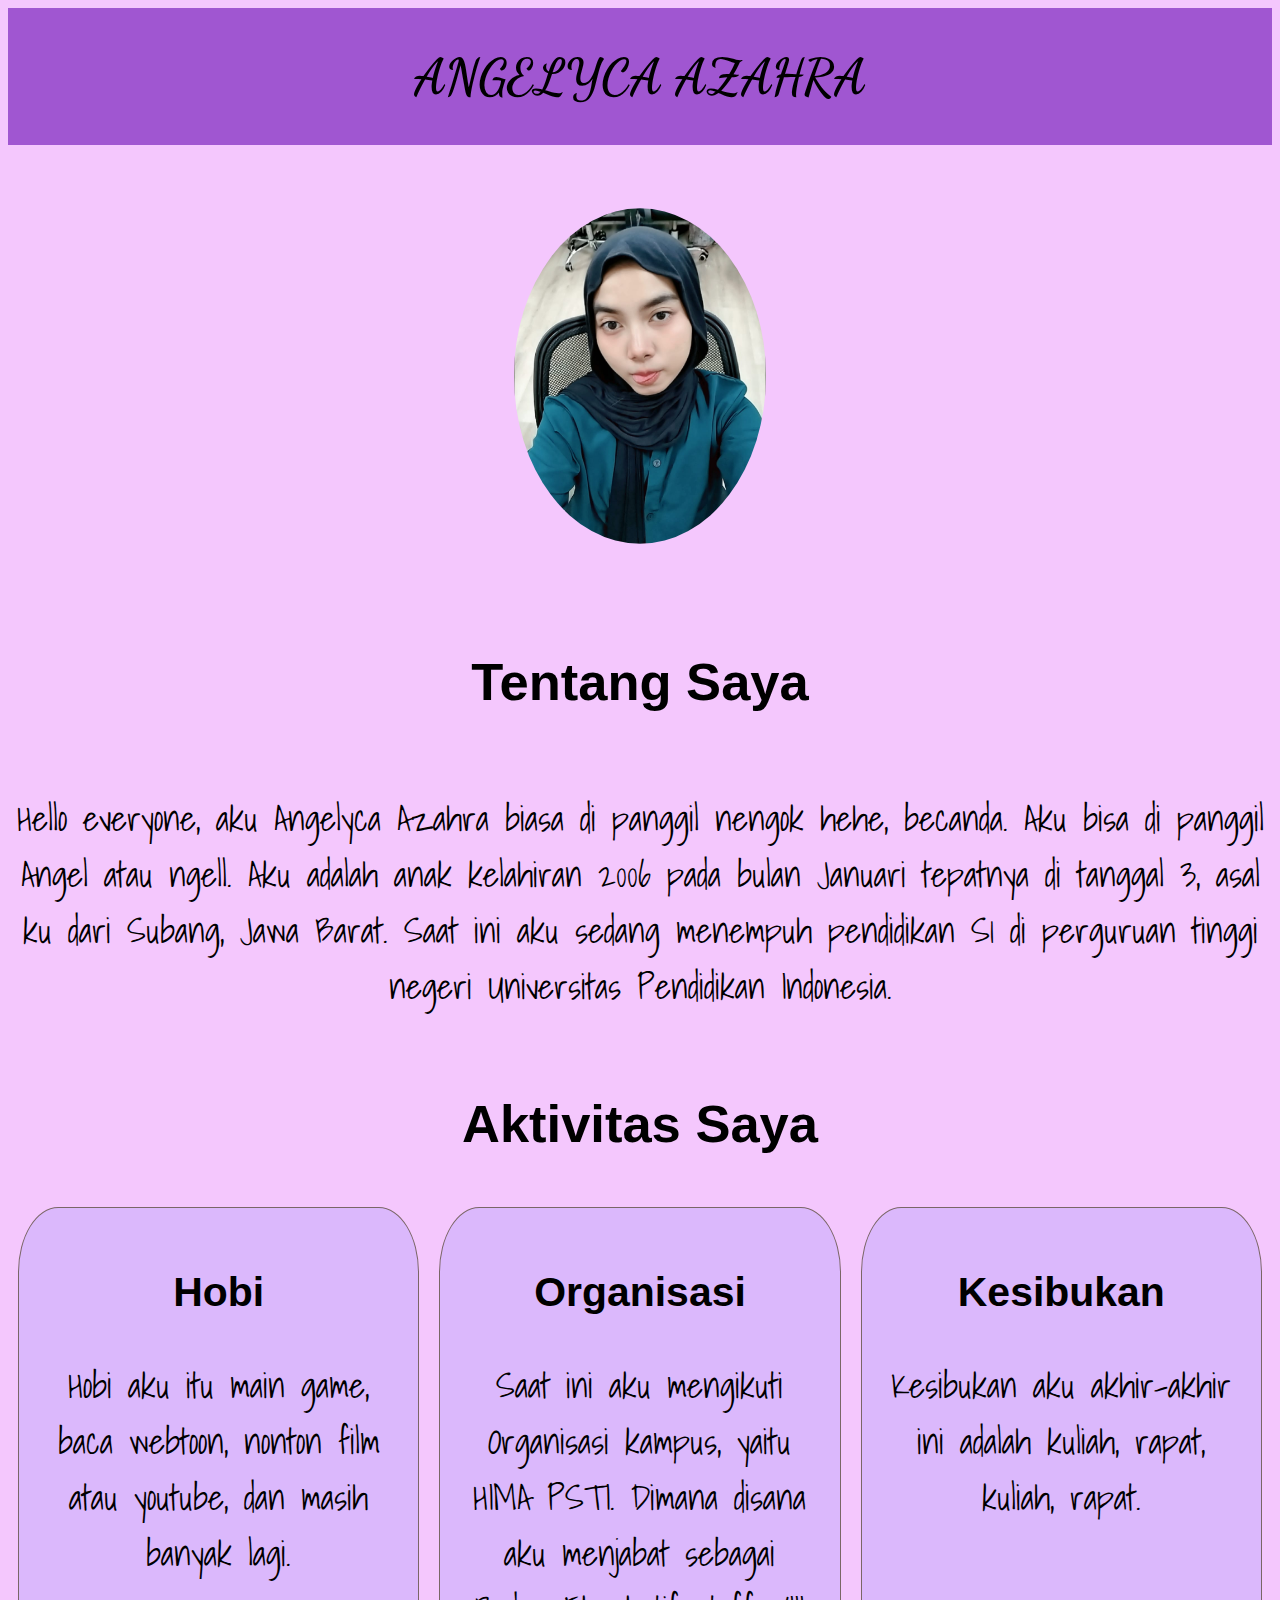
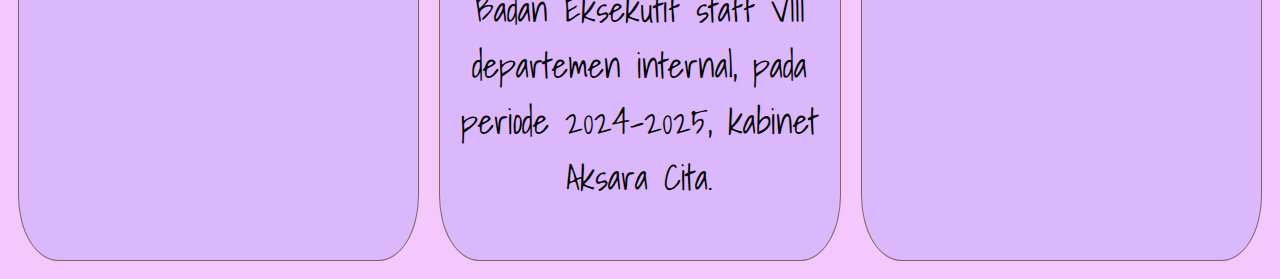
<file: index.html>
<!DOCTYPE html>
<html lang="en">
<head>
    <meta charset="UTF-8">
    <meta name="viewport" content="width=device-width, initial-scale=1.0">
    <title>Data Diri</title>
    <link rel="stylesheet" href="style.css"/>
        
</head>
<body class="body">
    <div id="header">
        <h1 style="font-size: 50px;">ANGELYCA AZAHRA</h1> 
    </div>
    <div class="container">
        <div class="profil">
            <img src="angell.jpg">
            <h2>Tentang Saya</h2>
            <p>Hello everyone, aku Angelyca Azahra biasa di panggil nengok hehe, becanda. Aku bisa di panggil Angel
                atau ngell. Aku adalah anak kelahiran 2006 pada bulan Januari tepatnya di tanggal 3, asal ku dari
                Subang, Jawa Barat. Saat ini aku sedang menempuh pendidikan S1 di perguruan tinggi negeri Universitas 
                Pendidikan Indonesia. 
            </p>
        </div>
        
            <div class="galeri">
                <h2>Aktivitas Saya</h2>
            </div>
                <div class="galeri">
                <div class="kartu-aktivitas">
                    <h3>Hobi</h3>
                    <p>Hobi aku itu main game, baca webtoon, nonton film atau youtube, dan masih banyak lagi.</p>
                </div>
                <div class="kartu-aktivitas">
                    <h3>Organisasi</h3>
                    <p>Saat ini aku mengikuti Organisasi kampus, yaitu HIMA PSTI. Dimana
                        disana aku menjabat sebagai Badan Eksekutif staff VIII departemen internal, pada periode 2024-2025, kabinet 
                        Aksara Cita.
                    </p>
                </div>
                <div class="kartu-aktivitas">
                    <h3>Kesibukan</h3>
                    <p>Kesibukan aku akhir-akhir ini adalah kuliah, rapat, kuliah, rapat.</p>
                </div>
            </div>
    </div>
    
    </h1>
</body>
</html>
</file>
<file: style.css>
@import url('https://fonts.googleapis.com/css2?family=Dancing+Script:wght@400..700&family=Shadows+Into+Light&display=swap');
.body{
    font-family: Arial, Helvetica, sans-serif;
    background-color: rgb(244, 199, 253);
}
#header{
    background-color: rgb(160, 86, 209);
    text-align: center;
    padding: 5px 100px;
    position: sticky;    
}
h1{
    font-family: 'Dancing Script';
}
.container{
    display: inline-flex;
    flex-direction: column;
    text-align: center;
    font-size: 35px;
}
p{
    font-family: 'Shadows Into Light';
}
.profil{
    display: flex;
    flex-direction: column;
    align-items: center;
}

.profil img{
    width: 20%;
    border-radius: 50%;
    top: 50%s;
    justify-content: center;
    padding: 5% 0;
}

.galeri{
    display: flex;
    flex-direction: row;
    justify-content: space-between;
}

.galeri h2{
    width: 100%;
    text-align: center;
}

.kartu-aktivitas{
    background-color: rgb(219, 184, 252);
    padding: 20px 20px;
    border: 1px solid #7a6666;
    border-radius: 10%;
    justify-content: space-around;
    margin: 10px;
    width: 50%;
}

.kartu-aktivitas:hover{
    background-color: rgb(200, 150, 247);
}
</file>
